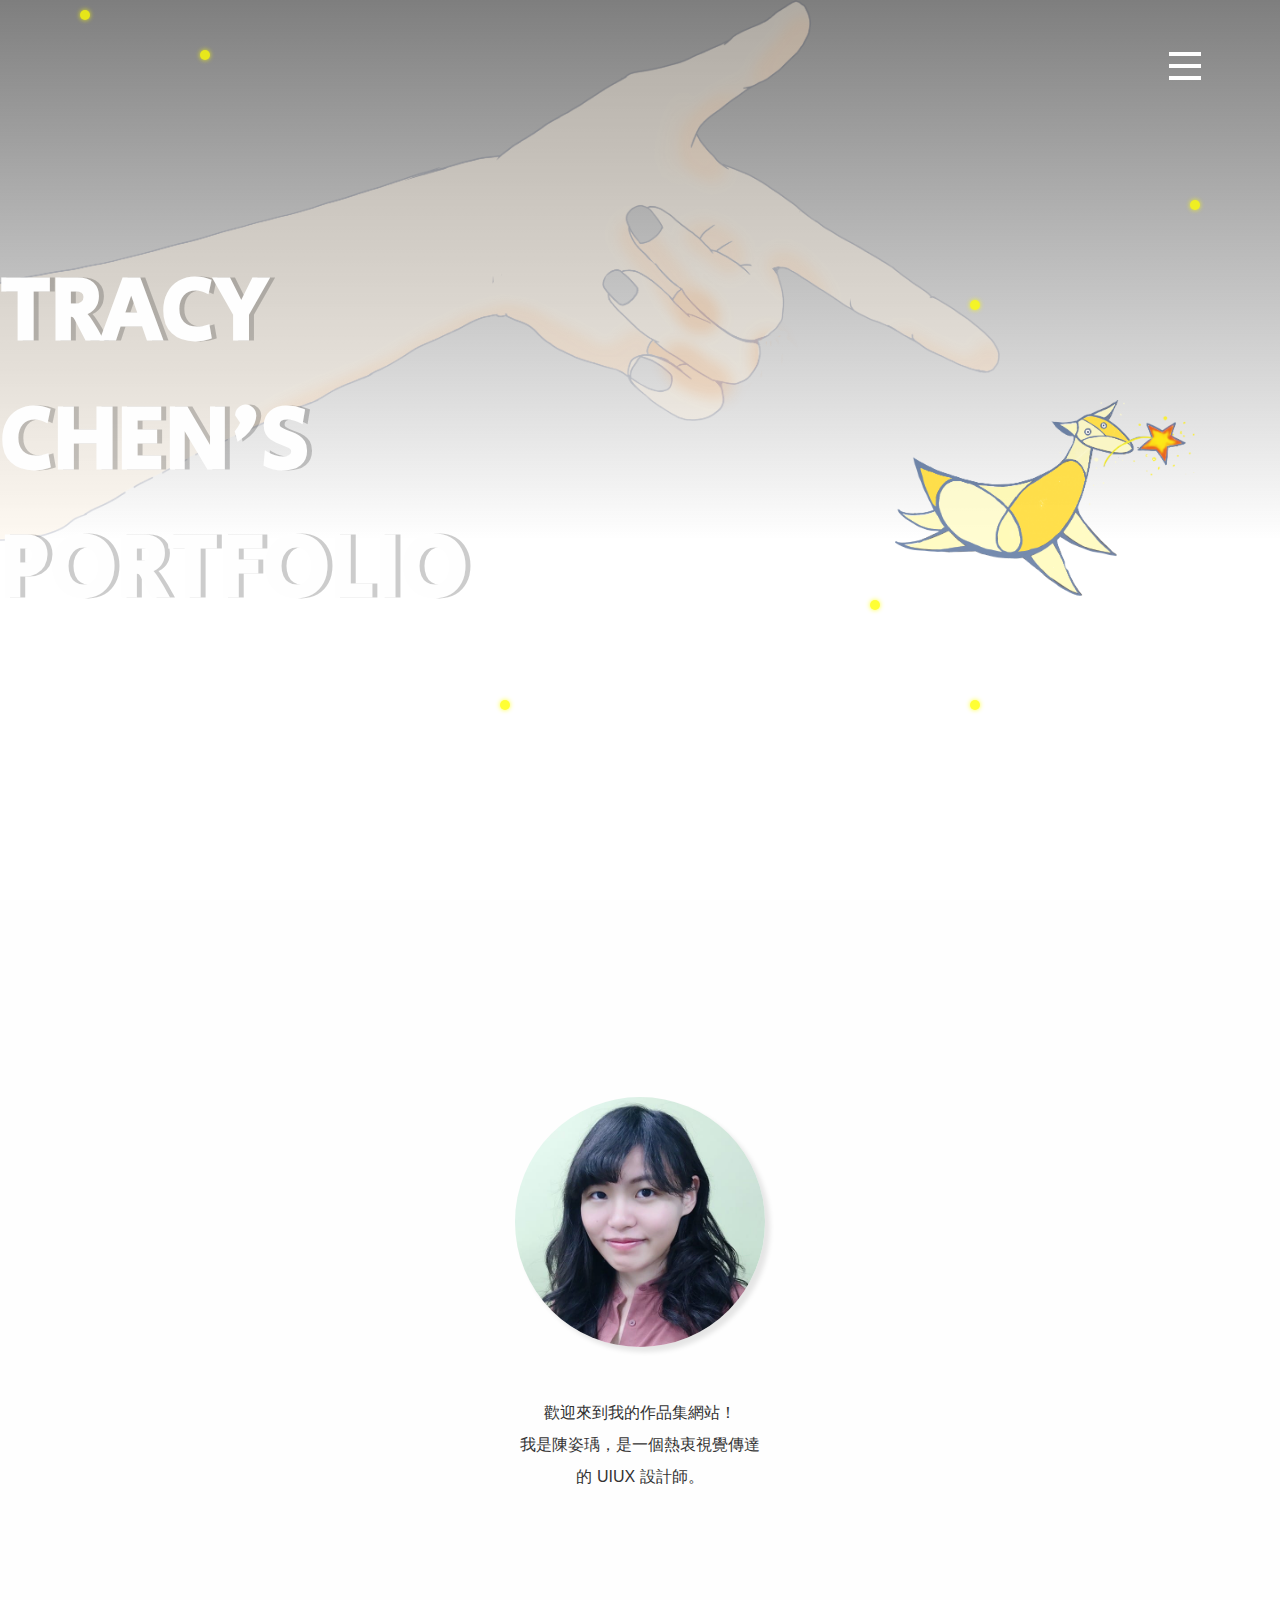
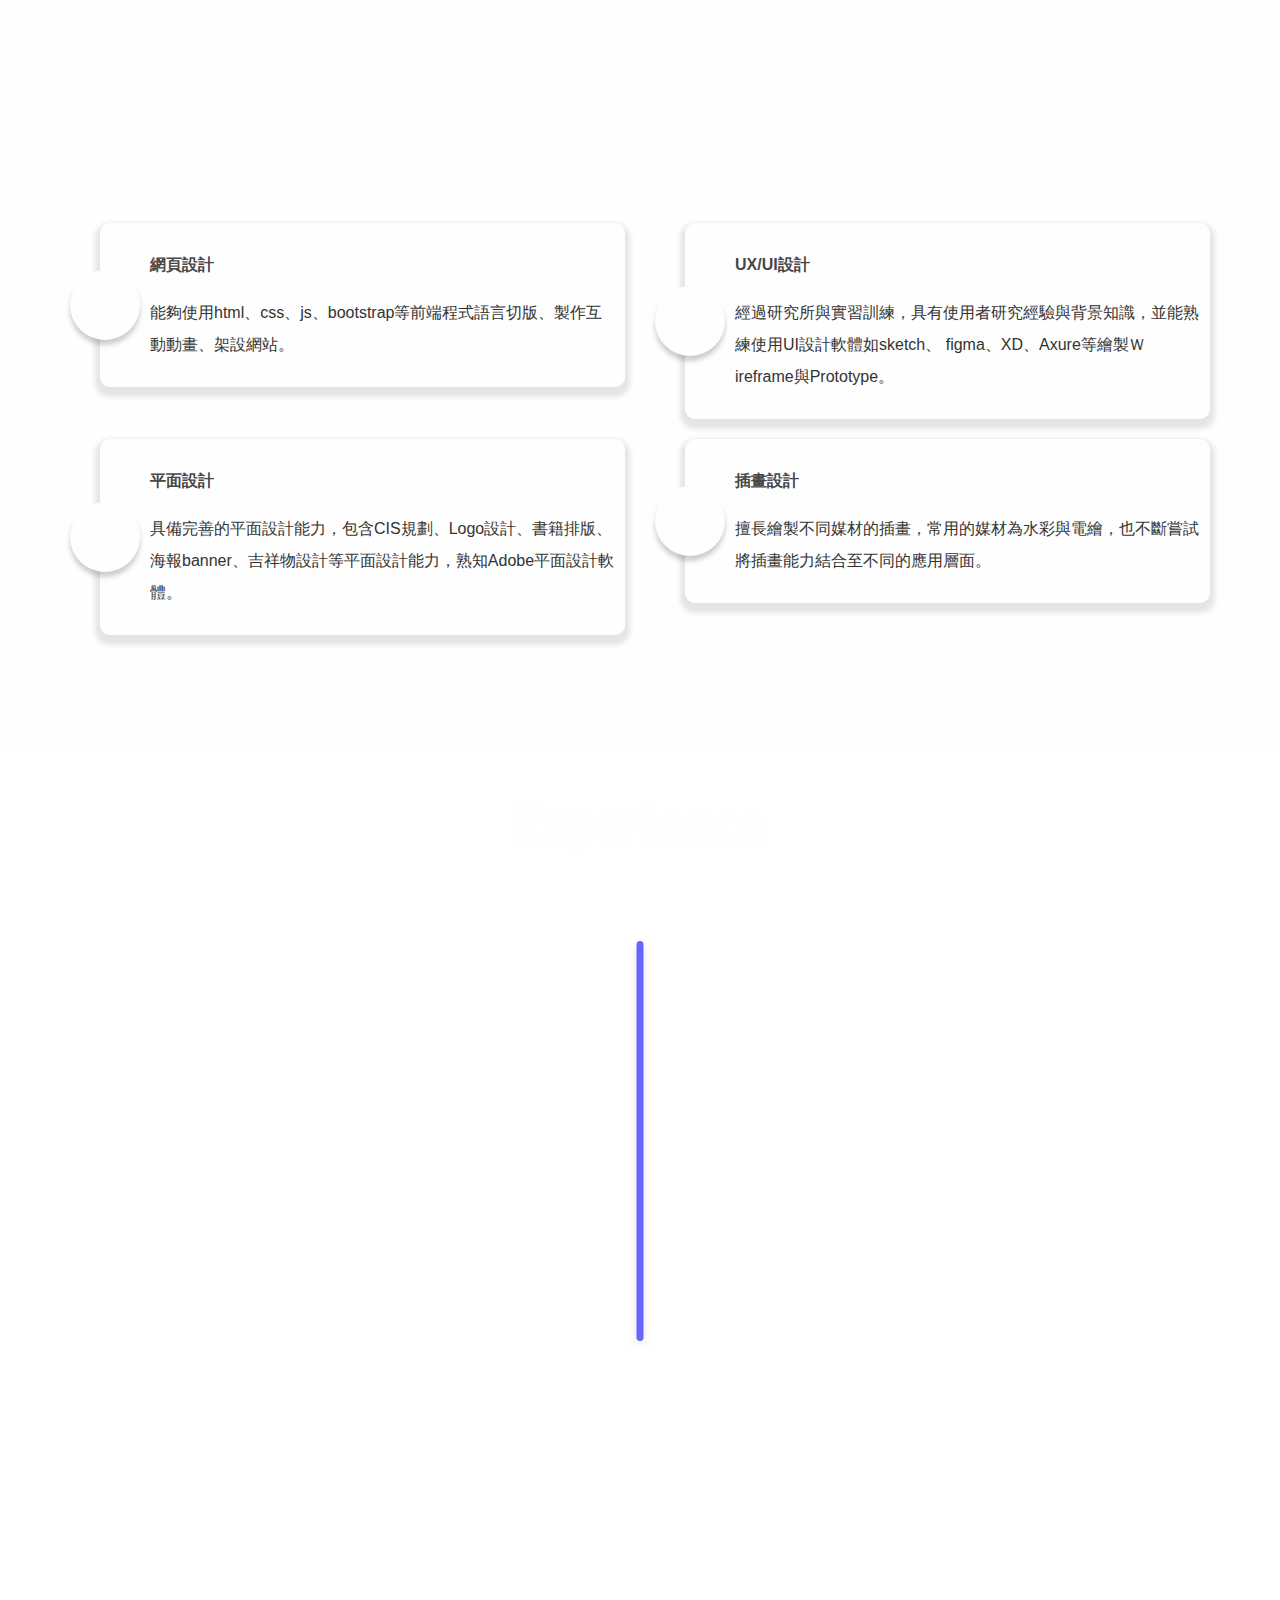
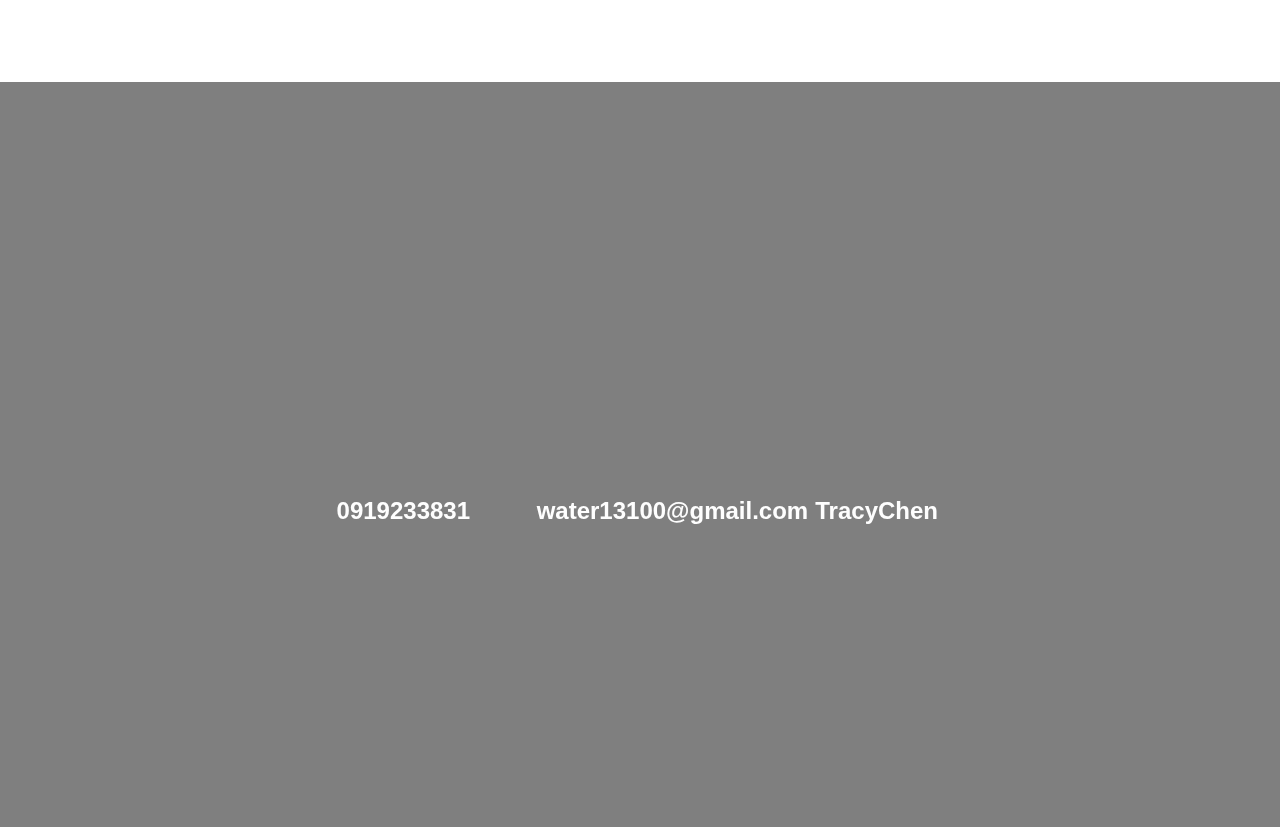
<file: index.html>
<!DOCTYPE html>
	<html lang="en">
	<head>
		<meta charset="UTF-8">
		<title>Tracy Chen's Portfolio</title>
		<meta name="viewport" content="width=device-width,initial-scale=1.0">
		<link rel="stylesheet"  href="css/reset.css">
		<link rel="stylesheet"  href="style.css">
		<link rel="stylesheet"  href="css/bootstrap.css">
		<link rel="stylesheet" href="css/animate.css">
		<link rel="stylesheet" href="css/base.css">
	<link rel="stylesheet" href="css/jquery.fancybox.css">
		<link rel="shortcut icon" type="image/x-icon" href="images/lamb.png">
		<link rel="stylesheet" href="https://use.fontawesome.com/releases/v5.8.1/css/all.css" integrity="sha384-50oBUHEmvpQ+1lW4y57PTFmhCaXp0ML5d60M1M7uH2+nqUivzIebhndOJK28anvf" crossorigin="anonymous">
		<script src="js/jquery-2.0.2.min.js"></script>
	<script src="js/wow.min.js"></script>
	<script src="js/jquery.fancybox.min.js"></script>
	<script src="js/jquery.stellar.min.js"></script>
	<script src="js/custom.js"></script>
	</head>
	<body>
		<header >
		<div class="container">
			<div class="bg">
			</div>
			<a class="nav" href="#popup-overlay">
				<span></span>
				<span></span>
				<span></span>
			</a>
			<img data-stellar-background-ratio="1.5" class="lamb" src="images/lamb.png">	
		</div>
		<div id="popup-overlay" class="popup-menu">
			<div class="container">
				<div class="u-clear">
					<a class="del-btn" href="#">
					<span></span>
					<span></span>
					</a>
				</div>
				<ul class="margin" >
					<li><a class="popup-menu_item" href="#about">About</a></li>
					<li><a class="popup-menu_item" href="#skill">Skill</a></li>
					<li><a class="popup-menu_item" href="#work">Work</a></li>
					<li><a class="popup-menu_item" href="#contact">Contact</a></li>
				</ul>
			</div>
		</div>
		<div>

		</div>
		<img  class="hand" src="images/hand.png">

		<h1 class="tracy_1 wow bounceInLeft">TRACY <br>
				CHEN'S <br>
				PORTFOLIO</h1>
		<h1 class="tracy_2 wow bounceInLeft">TRACY <br>
				CHEN'S <br>
				PORTFOLIO</h1>
					
<div data-stellar-ratio="1.5" class="circle_1"></div>
			<div data-stellar-ratio="1" class="circle_2"></div>
			<div data-stellar-ratio="1.5" class="circle_3"></div>
			<div data-stellar-ratio="2" class="circle_4"></div>
			<div data-stellar-ratio="1.5" class="circle_5"></div>
			<div data-stellar-ratio="3" class="circle_6"></div>
			<div data-stellar-ratio="1.5" class="circle_7"></div>
			<div data-stellar-ratio="0.5" class="circle_8"></div>
			<div data-stellar-ratio="1.5" class="circle_9"></div>
			<div data-stellar-ratio="2.5" class="circle_10"></div>
		</header>
<!-- ************ Nav *************  -->
<!-- ************ About *************  -->
<article>
		<div class="about" id="about">
			<div data-stellar-ratio="1.5" class="circle_1"></div>
			<div data-stellar-ratio="1" class="circle_2"></div>
			<div data-stellar-ratio="1.5" class="circle_3"></div>
			<div data-stellar-ratio="2" class="circle_4"></div>
			<div data-stellar-ratio="1.5" class="circle_5"></div>
			<div data-stellar-ratio="3" class="circle_6"></div>
			<div data-stellar-ratio="1.5" class="circle_7"></div>
			<div data-stellar-ratio="0.5" class="circle_8"></div>
			<div data-stellar-ratio="1.5" class="circle_9"></div>
			<div data-stellar-ratio="2.5" class="circle_10"></div>
				<div class="container">
					<div class="row">
						<div class="col-sm-6 col-sm-push-3">
							<h1 class="wow fadeInUp">About</h1>
							<div class="my_pic">
								<img src="images/myphoto.jpg">							
								<p>歡迎來到我的作品集網站！<br>
									我是陳姿瑀，是一個熱衷視覺傳達的 UIUX 設計師。
								</p>
							</div>							
						</div>
					</div>
				</div>
			</div>
<!-- ************ skill *************  -->
		<div class="skill" id="skill">
			<div data-stellar-ratio="1.5" class="circle_1"></div>
			<div data-stellar-ratio="1" class="circle_2"></div>
			<div data-stellar-ratio="1.5" class="circle_3"></div>
			<div data-stellar-ratio="2" class="circle_4"></div>
			<div data-stellar-ratio="1.5" class="circle_5"></div>
			<div data-stellar-ratio="3" class="circle_6"></div>
			<div data-stellar-ratio="1.5" class="circle_7"></div>
			<div data-stellar-ratio="0.5" class="circle_8"></div>
			<div data-stellar-ratio="1.5" class="circle_9"></div>
			<div data-stellar-ratio="2.5" class="circle_10"></div>
			<div class="container">
				<div class="row">
					<h1 class="wow fadeInUp">Skill</h1>	
				</div>
				<div class="row">
					<div class="col-sm-6">

						<div class="skill_box">
							<div class="skill_icon">
								<div class="icon_img"><i class="fas fa-code fa-3x"></i>
								</div>
							</div>
							
							<div class="skill_shadow">
								<h4>網頁設計</h4>
								<p>能夠使用html、css、js、bootstrap等前端程式語言切版、製作互動動畫、架設網站。</p>
							</div>
						</div>
					</div>
					<div class="col-sm-6">
						<div class="skill_box">
							<div class="skill_icon">
								<div class="icon_img"><i class="fab fa-sketch fa-3x"></i>
								</div>
							</div>
							<div class="skill_shadow">
								<h4>UX/UI設計</h4>
								<p>經過研究所與實習訓練，具有使用者研究經驗與背景知識，並能熟練使用UI設計軟體如sketch、 figma、XD、Axure等繪製Ｗireframe與Prototype。</p>
							</div>
						</div>
					</div>
					<div class="col-sm-6">

						<div class="skill_box">
							<div class="skill_icon">
								<div class="icon_img"><i class="fas fa-pen-nib fa-3x"></i>
								</div>
							</div>
							
							<div class="skill_shadow">
								<h4>平面設計</h4>
								<p>具備完善的平面設計能力，包含CIS規劃、Logo設計、書籍排版、海報banner、吉祥物設計等平面設計能力，熟知Adobe平面設計軟體。</p>
							</div>
						</div>
					</div>
					<div class="col-sm-6">
						<div class="skill_box">
							<div class="skill_icon">
								<div class="icon_img"><i class="fas fa-palette fa-3x"></i>
								</div>
							</div>
							
							<div class="skill_shadow">
								<h4>插畫設計</h4>
								<p>擅長繪製不同媒材的插畫，常用的媒材為水彩與電繪，也不斷嘗試將插畫能力結合至不同的應用層面。 </p>
							</div>
						</div>
					</div>
				</div>
			</div>
		</div>
<!-- ************ work_timeline *************  -->		

		<div class="work_timeline">
			<div data-stellar-ratio="1.5" class="circle_1"></div>
			<div data-stellar-ratio="1" class="circle_2"></div>
			<div data-stellar-ratio="1.5" class="circle_3"></div>
			<div data-stellar-ratio="2" class="circle_4"></div>
			<div data-stellar-ratio="1.5" class="circle_5"></div>
			<div data-stellar-ratio="2" class="circle_6"></div>
			<div data-stellar-ratio="1.5" class="circle_7"></div>
			<div data-stellar-ratio="1.5" class="circle_8"></div>
			<div data-stellar-ratio="1.5" class="circle_9"></div>
			<div data-stellar-ratio="2.5" class="circle_10"></div>
			<div class="container">
					<div class="row">
						<h2 class="u-text-center">Experience</h2>
						<div class="timeline-group">
							<div class="timeline"></div>
							<div class="timeline-row">
								<div class="timeline-card wow bounceInUp">
									<p>
										<h3 class="wow fadeInUp">新竹女中美術班</h3>
										扎實的繪畫及美感基礎訓練。
									</p>
							</div>	
						</div>
						<div class="timeline-row">
								<div class="timeline-card wow bounceInUp">
									<p>
										<h3>東海大學美術系</h3>
										繪畫及美感能力更上層樓，學習多項創作媒材，策展、佈展之經驗。
									</p>
							</div>	
						</div>
						<div class="timeline-row">
								<div class="timeline-card wow bounceInUp">
									<p>
										<h3>雲科大視覺傳達設計</h3>
										 學習使用者經驗研究與理論，期間參與行政院唐鳳政委辦公室實習計畫，以及跨界超越競賽淬煉設計能力。
									</p>
							</div>	
						</div>
				
				</div>
			</div>					
	</div>	
	</div>	
	</div>
	

<!-- ************ work *************  -->
	<div id="work" class="worklist">
		<div class="container">
			<div data-stellar-ratio="1.5" class="circle_1"></div>
			<div data-stellar-ratio="1" class="circle_2"></div>
			<div data-stellar-ratio="1.5" class="circle_3"></div>
			<div data-stellar-ratio="2" class="circle_4"></div>
			<div data-stellar-ratio="1.5" class="circle_5"></div>
			<div data-stellar-ratio="3" class="circle_6"></div>
			<div data-stellar-ratio="1.5" class="circle_7"></div>
			<div data-stellar-ratio="0.5" class="circle_8"></div>
			<div data-stellar-ratio="1.5" class="circle_9"></div>
			<div data-stellar-ratio="2.5" class="circle_10"></div>
			<div class="row">
				
				<h1 class="wow fadeInUp">Work</h1>
				<div class="workitem wow fadeInUp">
					<div class="row">
					<div class="col-sm-6 col-sm-push-1">
							<div class="imgbox">
								<a href="https://water13100.github.io/MoodJourney/">
									<img src="images/work_05.png">
								</a>
							</div>	
					</div>
						<div class="col-sm-4 col-sm-push-1">
							<h3 class="worklist_title title-left">MoodJourney </br> 碩士論文研究主題</h3>
							<hr class="work_hr button-left">
							<p class="worklist_word title-left">
								研究顯示大學生憂鬱情緒嚴重、需專業協助的大學生比例達25.7%，因此碩士論文以「輔助大學生管理心理健康」為研究動機，以協助諮商輔導中心師生為目標，開發用於大學諮商輔導中心的APP介面，幫助學生更順暢的預約、紀錄、與諮商老師溝通。
							</p>
						</div>
					</div>
				</div>
				<div class="workitem wow fadeInUp">
					<div class="row">
						<div class="col-sm-6 col-sm-push-5">
							<div class="imgbox">
								<a href="https://water13100.github.io/nunotes/">
									<img src="images/work_04.png">
								</a>
							</div>
						</div>	
						<div class="col-sm-4 col-sm-pull-5">
							<h3 class="worklist_title title-left">NUNOTES </br>  跨界超越競賽入圍前十名</h3>
							<hr class="work_hr button-left">
							<p class="worklist_word title-left">
								參與跨界超越競賽，以解決「 內科一般病房新手護理師筆記品質參差不齊 」為設計目標，
								過去內科一般病房護理師交班內容不一致性達43%，其中筆記扮演關鍵輔助腳色。本研究擬以使用者研究設計NuNotes一筆記輔助APP，將常用照護資訊模組化，並印成紙本便於工作中攜帶，協助護理師有效筆記、平順交班。
							</p>
						</div>
						
					
					</div>
				</div>
				<div class="workitem wow fadeInUp">
					<div class="row">
					<div class="col-sm-6 col-sm-push-1">
							<div class="imgbox">
								<a href="https://water13100.github.io/pdis/">
									<img src="images/work_06.png">
								</a>
							</div>	
					</div>
						<div class="col-sm-4 col-sm-push-1">
							<h3 class="worklist_title title-left">線上商標專利申請系統 </br> 公共數位創新空間小組PDIS實習</h3>
							<hr class="work_hr button-left">
							<p class="worklist_word title-left">
								參與行政院唐鳳政委辦公室的PDIS實習計畫，協助優化政府網站數位服務。小組以「線上商標專利申請系統」為題目，測試與優化舊有網站，最後製作Prototype提供給公部門參考。
							</p>
						</div>
					</div>
				</div>
			</div>		
			<div class="workitem wow fadeInUp">
				<div class="row">
					<div class="col-sm-6 col-sm-push-5">
						<div class="imgbox">
							<a href="https://water13100.github.io/design2/">
								<img src="images/work_02.jpg">
							</a>
						</div>	
				</div>
					<div class="col-sm-4 col-sm-pull-5">
						<div class="work-item">
						<h3 class="worklist_title title-left">設計作品集</h3>
						<hr class="work_hr button-left">
						<p class="worklist_word title-left">
						設計作品包含CIS形象設計、包裝設計、吉祥物設計等視覺作品。	
			
						</p>
						<!-- <button class="button-left"><a class="work_btn" href="https://water13100.github.io/design2/">設計作品集</a></button> -->

					</div>
				</div>
					
					
						
					</div>
				</div>
				
				<div class="workitem wow fadeInUp">
					<div class="row">
						
					<div class="col-sm-6 col-sm-push-1">
							<div class="imgbox">
								<a href="https://water13100.github.io/illustration/">
									<img src="images/work_01.jpg">
								</a>
							</div>	
					</div>
					<div class="col-sm-4 col-sm-push-1">
						<h3 class="worklist_title title-left">插畫作品集</h3>
						<hr class="work_hr button-right">
						<p class="worklist_word">
					熱愛繪畫的我，以水彩為主要媒材，繪製風格浪漫、清新的插畫和繪本。
					繪本作品有「請開窗，你的禮物已經到了」及「今晚星星要出嫁」兩本創作，
					兩本皆以溫馨浪漫的故事，繪製出幻想世界的小天地。

						</p>
						
					</div>
					</div>
				</div>
				
		</div>
	</div>	
	
</div>
</div>
</article>	
<footer>
	<div class="contanier">
		<div class="row">
		<h1 color="#fff" id="contact" class="wow fadeInUp">Contact</h1>
		<div class="col-sm-4">
		<i class="fas fa-phone fa-3x"></i><h4>0919233831</h4></div>
		<div class="col-sm-4">
			<i class="fas fa-envelope-square fa-3x"></i><h4>water13100@gmail.com</h4>
			</div>
		<div class="col-sm-4"><a href="https://www.facebook.com/tracy.chen.311"><i class="fab fa-facebook-square fa-3x"></i></a><h4>TracyChen</h4></div>		
	</div>
</div>
</footer>
	
	
<!-- <div data-stellar-ratio="1.5" class="circle_1"></div>
			<div data-stellar-ratio="1" class="circle_2"></div>
			<div data-stellar-ratio="1.5" class="circle_3"></div>
			<div data-stellar-ratio="2" class="circle_4"></div>
			<div data-stellar-ratio="1.5" class="circle_5"></div>
			<div data-stellar-ratio="2" class="circle_6"></div>
			<div data-stellar-ratio="1.5" class="circle_7"></div>
			<div data-stellar-ratio="1.5" class="circle_8"></div>
			<div data-stellar-ratio="1.5" class="circle_9"></div>
			<div data-stellar-ratio="2.5" class="circle_10"></div> -->
		</body>
</html>
</file>
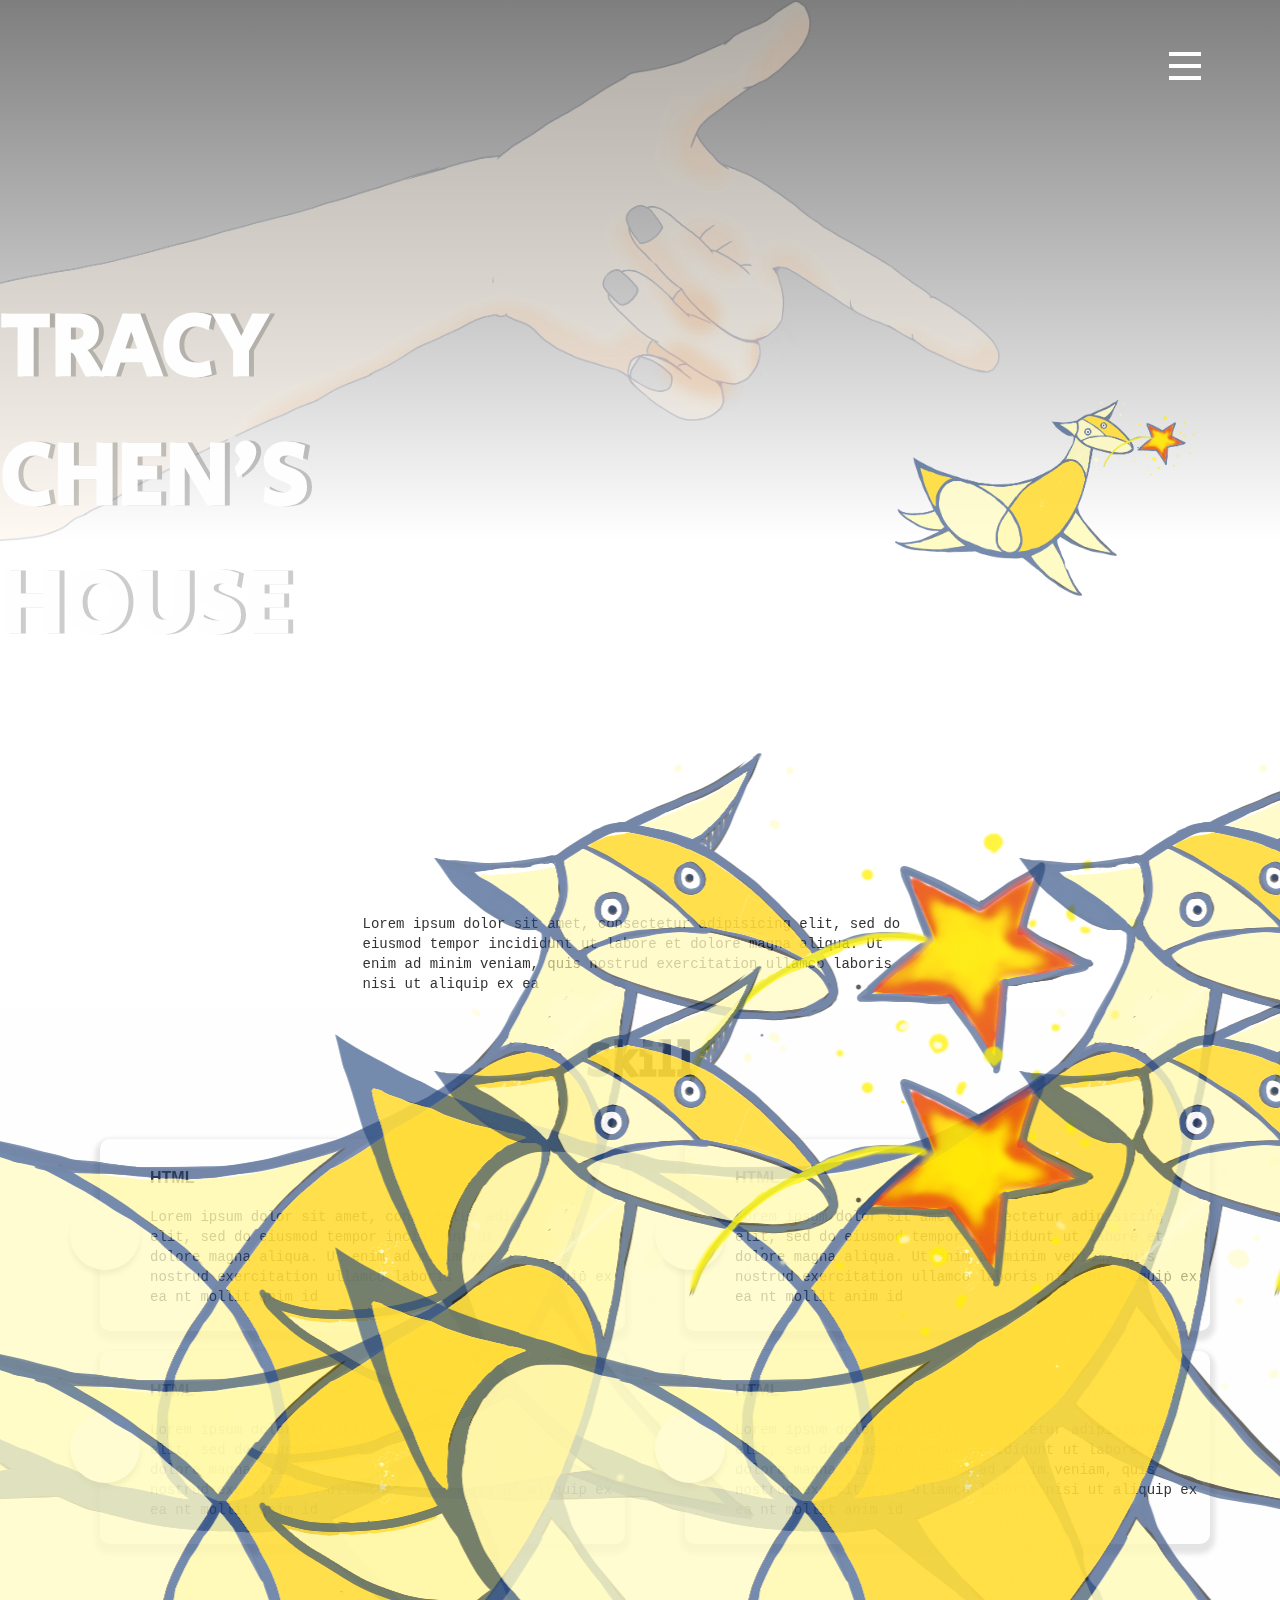
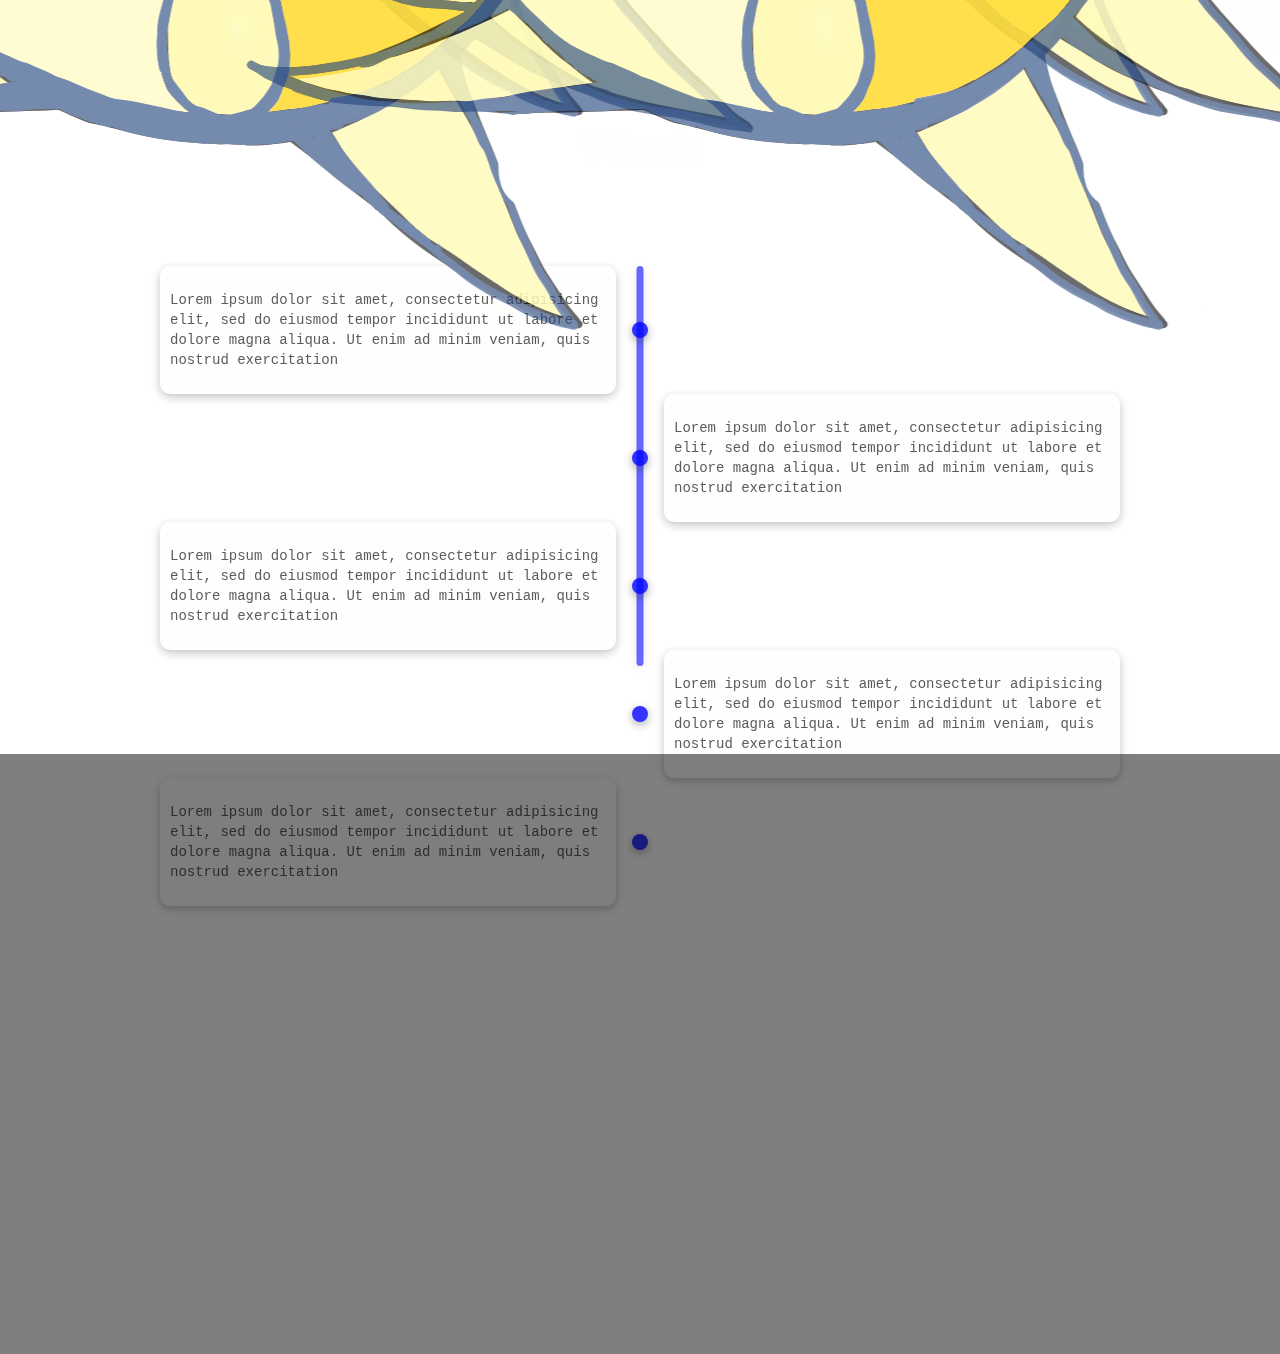
<file: cv.html>
<!DOCTYPE html>
	<html lang="en">
	<head>
		<meta charset="UTF-8">
		<title>Document</title>
		<meta name="viewport" content="width=device-width,initial-scale=1.0,">
		<link rel="stylesheet" type="text/css" href="reset.css">
		<link rel="stylesheet" type="text/css" href="style.css">
		<link rel="stylesheet" type="text/css" href="bootstrap.css">
	</head>
	<body>
		
		<header >
		<div class="container">
				
			<div class="bg">
			</div>

			<a class="nav" href="#popup-overlay">
				<span></span>
				<span></span>
				<span></span>
			</a>
			<img class="lamb" src="images/lamb.png">
			
		</div>
		<div id="popup-overlay" class="popup-menu">
			<div class="container">
				<div class="u-clear">
					<a class="del-btn" href="#">
					<span></span>
					<span></span>
					</a>
				</div>
				<ul class="margin" >
					<li><a class="popup-menu_item" href="#">About</a></li>
					<li><a class="popup-menu_item" href="#">Skill</a></li>
					<li><a class="popup-menu_item" href="#">Work</a></li>
					<li><a class="popup-menu_item" href="#">Content</a></li>
				</ul>
			</div>
		</div>
		<div>
			

		</div>
		<img class="hand" src="images/hand.png">
		<h1 class="tracy_1">TRACY <br>
				CHEN'S <br>
				HOUSE</h1>
		<h1 class="tracy_2">TRACY <br>
				CHEN'S <br>
				HOUSE</h1>	

		</header>
		<article>

			<div class="qusition">
				<div class="container">
					<div class="row">
						<div class="col-sm-6 col-sm-push-3">
							<p>
								Lorem ipsum dolor sit amet, consectetur adipisicing elit, sed do eiusmod
								tempor incididunt ut labore et dolore magna aliqua. Ut enim ad minim veniam,
								quis nostrud exercitation ullamco laboris nisi ut aliquip ex ea 
							</p>
						</div>
					</div>
				</div>
			</div>
			
		<div class="skill">
			<div class="container">
				<div class="row">
					<h1>Skill</h1>
					<div class="col-sm-6">

						<div class="skill_box">
							<div class="skill_icon">
								<img class="icon_img" src="images/lamb.png">
							</div>
							
							<div class="skill_shadow">
								<h4>HTML</h4>
								<p>Lorem ipsum dolor sit amet, consectetur adipisicing elit, sed do eiusmod
								tempor incididunt ut labore et dolore magna aliqua. Ut enim ad minim veniam,
								quis nostrud exercitation ullamco laboris nisi ut aliquip ex ea nt mollit anim id</p>
							</div>
						</div>
					</div>
					<div class="col-sm-6">
						<div class="skill_box">
							<div class="skill_icon">
								<img class="icon_img" src="images/lamb.png">
							</div>
							
							<div class="skill_shadow">
								<h4>HTML</h4>
								<p>Lorem ipsum dolor sit amet, consectetur adipisicing elit, sed do eiusmod
								tempor incididunt ut labore et dolore magna aliqua. Ut enim ad minim veniam,
								quis nostrud exercitation ullamco laboris nisi ut aliquip ex ea nt mollit anim id</p>
							</div>
						</div>
					</div>
				</div>
				<div class="row">
					<div class="col-sm-6">

						<div class="skill_box">
							<div class="skill_icon">
								<img class="icon_img" src="images/lamb.png">
							</div>
							
							<div class="skill_shadow">
								<h4>HTML</h4>
								<p>Lorem ipsum dolor sit amet, consectetur adipisicing elit, sed do eiusmod
								tempor incididunt ut labore et dolore magna aliqua. Ut enim ad minim veniam,
								quis nostrud exercitation ullamco laboris nisi ut aliquip ex ea nt mollit anim id</p>
							</div>
						</div>
					</div>
					<div class="col-sm-6">
						<div class="skill_box">
							<div class="skill_icon">
								<img class="icon_img" src="images/lamb.png">
							</div>
							
							<div class="skill_shadow">
								<h4>HTML</h4>
								<p>Lorem ipsum dolor sit amet, consectetur adipisicing elit, sed do eiusmod
								tempor incididunt ut labore et dolore magna aliqua. Ut enim ad minim veniam,
								quis nostrud exercitation ullamco laboris nisi ut aliquip ex ea nt mollit anim id</p>
							</div>
						</div>
					</div>
				</div>
			</div>
		</div>
		

		<div class="work_timeline">
			<div class="container">
					<div class="row">
						<h2 class="u-text-center">Work</h2>
						<div class="timeline-group">
							<div class="timeline"></div>
							<div class="timeline-row">
								<div class="timeline-card">
									<p>
										Lorem ipsum dolor sit amet, consectetur adipisicing elit, sed do eiusmod
										tempor incididunt ut labore et dolore magna aliqua. Ut enim ad minim veniam,
										quis nostrud exercitation 
									</p>
							</div>	
						</div>
						<div class="timeline-row">
								<div class="timeline-card">
									<p>
										Lorem ipsum dolor sit amet, consectetur adipisicing elit, sed do eiusmod
										tempor incididunt ut labore et dolore magna aliqua. Ut enim ad minim veniam,
										quis nostrud exercitation 
									</p>
							</div>	
						</div>
						<div class="timeline-row">
								<div class="timeline-card">
									<p>
										Lorem ipsum dolor sit amet, consectetur adipisicing elit, sed do eiusmod
										tempor incididunt ut labore et dolore magna aliqua. Ut enim ad minim veniam,
										quis nostrud exercitation 
									</p>
							</div>	
						</div>
							<div class="timeline-row">
								<div class="timeline-card">
									<p>
										Lorem ipsum dolor sit amet, consectetur adipisicing elit, sed do eiusmod
										tempor incididunt ut labore et dolore magna aliqua. Ut enim ad minim veniam,
										quis nostrud exercitation 
									</p>
								</div>	
							</div>
							<div class="timeline-row">
								<div class="timeline-card">
									<p>
										Lorem ipsum dolor sit amet, consectetur adipisicing elit, sed do eiusmod
										tempor incididunt ut labore et dolore magna aliqua. Ut enim ad minim veniam,
										quis nostrud exercitation 
									</p>
								</div>	
							</div>
					</div>
				</div>
			</div>
		</div>
						</div>
						
						
						
					</div>	
			</div>	
		</div>
		</article>
		

		<footer>
			
		</footer>


	</body>
	</html>
</file>
<file: style.css>
@import url('https://fonts.googleapis.com/css?family=Roboto+Condensed:300,300i,400,400i,700,700i&subset=cyrillic,cyrillic-ext,greek,greek-ext,latin-ext,vietnamese');
@import url('https://fonts.googleapis.com/css?family=Jua&subset=korean');

@import url('https://fonts.googleapis.com/css?family=Secular+One');
/* /----------* header *------------/  */

*{
	/* border: solid 1px; */
	position: relative;	
}

html,body{
	width: 100%;
	height: 100%;
	margin: 0;
	/* background-color: #333; */
}
p{
	font-family: 'Courier New', Courier, monospace;
}
h2,h1{
	font-family: 'Jua', sans-serif;
	margin-bottom: 50px;
}
header{
	height: 100vh;
	width: 100%;
}

header .bg{
	position: fixed;
	top: 0;
	left: 0;
	height: 100%;
	width: 100%;
	background-image: url("https://i.imgur.com/AYFnlee.jpg");
	background-size: cover;	
}
.bg:after{
	content: "";
	position: absolute;
	top: 0px;
	left: 0px;
	width: 100%;
	height: 100%;
	background: linear-gradient(180deg,#333333a1 0%, rgba(255, 255, 255, 0)60%);
 }
.tracy_2{
	position: absolute;
	font-size: 90px;
	top: 25%;
	font-family: 'Secular One', sans-serif;


	color: #fefefe;
	

	

}
.tracy_1{
	position: absolute;
	font-size: 90px;
	top: 25%;
	padding-left: 5px;
	color:rgba(0, 0, 0, 0.4);
	font-family: 'Secular One', sans-serif;



	
	opacity: 0.5;
}

@media(max-width: 768px){	
	.lamb{
		padding-top: 120px;
	}
	.hand{
		padding-top: 80px;
		padding-right: 300px;
	}
	.hand img{
	width: 30%;
	height: 30%;

	}
	.tracy_1{
		font-size: 70px;
	}
	.tracy_2{
		font-size: 70px;
	}

}
@media(max-width: 480px){
	
	.lamb{
	transform: translateY(-350px) scale(0.5);
		
	}
	.hand{
		
		padding-top: 300px;
		transform: translateX(-300px);
	}
	.hand img{
	width: 30%;
	height: 30%;
	}
	.tracy_1{
		font-size: 60px;
	}
	.tracy_2{
		font-size: 60px;
	}
}
header a.nav{
	display: block;
	position: absolute;
	right: 0;
	top: 20px;
	padding: 24px;
	padding-left: 9px;
	z-index: 1;
}

header a.nav span{	
	display: block;
	width: 32px;
	border: solid 2px #fefefe;
	transition: 0.5s;
}
header a.nav span:nth-child(1){
	margin-top: 8px;
}
header a.nav span:nth-child(2){
	margin-top: 8px;
}
header a.nav span:nth-child(3){
	margin-top: 8px;
	
}
.nav:hover span:nth-child(1){
	transform: translateX(20px);
}

.nav:hover span:nth-child(3){
	transform: translateX(-20px);
}
#popup-overlay{
	position: fixed;
	top: 0;
	left: 0;
	width: 100%;
	height: 100%;
	background-color: #fefefe;
	opacity: 0;
	visibility: hidden;
	transition: 0.3s;
	z-index: 1;
}

#popup-overlay:target{
	opacity: 1;
	visibility: visible;
	z-index: 1;
}

.del-btn{
	cursor: pointer;
	display: block;
	width: 50px;
	height: 50px;
	padding-left: 5px;
	float: right;
	margin-top: 30px;
	
}
.del-btn span{

	position: absolute;
	display: block;
	width: 32px;
	height: 2px;
	top: 50%;
	transform: translateY(-50%);
	transition: 0.5s;
	background-color: #333;

}
.del-btn span:nth-child(1){
	transform: translateY(-50%) rotate(45deg);
}
.del-btn span:nth-child(2){
		transform: translateY(-50%) rotate(-45deg);
}
.del-btn:hover{
	animation: rotate 1s;
}
@keyframes rotate{
	0%{
		transform: rotate(0deg);
	}
	100%{
		transform: rotate(180deg);
	}
}
.margin{
	display: block;
	margin-top: 120px;
}

.popup-menu_item{
	display: block;
	font-family: 'Secular One', sans-serif;
	
	/* font-family: 'Jua', sans-serif; */
	font-size: 50px;
	text-align: center;
}
.lamb{
	width: 300px;
	position: absolute;
	right: 30px;
	top: 400px;
}
.lamb img{
	width: 100%;
	height: 100%;
}
.hand{
	position: fixed;
	left: 0px;
	width: 1000px;
	opacity: 0.5;
}

.hand img{
	width: 100%;
	height: 100%;

}
/* /----------* header *------------/  */
/* /----------* article *------------/  */
/* /----------* about *------------/  */
.about{
	height: 800px;
	width: 100%;
	padding: 80px 0px;
	background-color: #fefefe;
	text-align: center;
}
.about h1{
	color: #333;
	text-align: center;
	font-size: 48px;
	font-weight: 800;

}
.my_pic{
	height: 250px;
	width: 250px;
	border-radius: 50%;
	box-shadow: 5px 5px 5px rgba(0, 0, 0, 0.1);
	margin-bottom: 40px;
	margin: auto;
	
}
.my_pic img{
	width: 100%;
	height: 100%;
	border-radius: 50%;	
}
.about p{
	margin-top: 50px;
}
[class^="circle_"]{
	position: absolute;
	border-radius: 50%;
	box-shadow: 0px 0px 5px yellow;
	width: 10px;
	height: 10px;
	background-color: yellow;
	opacity: 0.8;

}
.circle_1{
	left: 80px;
	top: 10px;
}
.circle_2{
	left: 200px;
	top: 50px;
}
.circle_3{
	left: 300px;
	top: -100px;
}
.circle_4{
	left: 500px;
	top: 700px;
}

.circle_5{
	right: 80px;
	top: 200px;
}
.circle_6{
	right: 200px;
	top: -300px;
}
.circle_7{
	right: 300px;
	top: 300px;
}
.circle_8{
	right: 400px;
	top: 600px;
}
.circle_9{
	right: 500px;
	top: 1000px;
}
.circle_10{
	right: 300px;
	top: 700px;
}
/* /----------* skill *------------/  */

.skill{
	background-color: #fefefe;
	padding-bottom: 100px;
}
.skill h1{
	margin-top: 20px;
	color: #333;
	text-align: center;
	font-size: 48px;
	font-weight: 800;
	font-family: 'Secular One', sans-serif;

}
.skill_box{
	padding-left: 30px;
	margin:10px 0;
}
.skill_shadow{
	
	padding: 10px 10px 10px 50px;
	box-shadow: 0px 5px 5px 5px rgba(0, 0, 0, 0.1);
	border-radius: 10px;
	color: #333;
	}		
.skill_shadow h4{
	line-height: 16px;
	font-size: 16px;
}	
.skill_icon{
	box-shadow: 0px 5px 5px rgba(0, 0, 0, 0.2);
	border-radius: 50%;
	background-color: #fefefe;
	position: absolute;
	left: 0px;
	top: 50%;
	transform:translateY(-50%);
	width: 70px;	
	height: 70px;
	z-index: 1;
}
.icon_img {
	top: 50%;
	left: 50%;
	transform:translateX(-30%) translateY(-50%);
	
	z-index: 1;
}
	

	


@media(max-width:768px){
	.skill_icon{
		left: 50%;
		top: 0;
	transform:translateY(-50%) translateX(-50%);
	}
	.skill_box{
		margin-bottom: 40px;
		padding-left: 0px;
		text-align: center;

	}
	.skill_box h4{
		padding-top: 12px;
		text-align: center;
	}
	.skill_shadow{
		padding: 20px;
	}
	.icon_img {
		top: 50%;
		left: 50%;
		transform:translateX(-50%) translateY(-50%);
		
		z-index: 1;
	}
}
/* /----------* work *------------/  */

.work_timeline{
	height: 700px;
	padding: 24px 0px;
}
.work_timeline h2{
	color: #fefefe;
	text-align: center;
	font-size: 48px;
	font-weight: 800;
	font-family: 'Secular One', sans-serif;

}
.timeline-group{
	width: 960px;
	height: 600px;
	margin-left: auto;
	margin-right: auto;
	margin-top: 80px;
}
.timeline{
	box-shadow: 0px 3px 10px rgba(0, 0, 0, 0.2);
	border-radius: 10px;
	width: 7px;
	height: 400px;
	background-color: blue;
	position: absolute;
	left: 50%;
	transform:translateX(-50%);
	opacity: 0.6;
}
.timeline-card{
	box-shadow: 0px 3px 10px rgba(0, 0, 0, 0.3);
	border-radius: 10px;
	background-color: #fefefe;
	opacity: 0.8;
	width: calc(50% - 24px);
	padding: 10px;
}
.timeline-card p{
	opacity: 1;
}
.timeline-card  h3{
	font-size: 20px;
	margin: 0;
}
.timeline-row:nth-child(odd){
	display: flex;
	justify-content: flex-end;
}
.timeline-row:nth-child(even){
	display: flex;
	justify-content: flex-start;
}
.timeline-card:after{
	content: "";
	width: 16px;
	height: 16px;
	box-shadow: 0px 3px 10px rgba(0, 0, 0, 0.4);
	border-radius: 50%;
	background-color: blue;
	position: absolute;
	top: 50%;
	right: -24px;
	transform:translateX(50%) translateY(-50%);
}
.timeline-row:nth-child(odd) > :after{
	left: -24px;
	transform:translateX(-50%) translateY(-50%);
}
.timeline-r-ow:nth-child(even) > :after{
	right: -24px;
	transform:translateX(-50%) translateY(-50%);
}
@media(max-width:768px){
	.timeline-group{
		width: 100%;
		margin-top: 20px;
		
	}
	.timeline-card{
		width: calc(80% - 24px);
		margin-bottom: 20px;
		margin-left: 20px;
	}
	.timeline{
		left: 24px;
		height: 120%;
	}
	.timeline-card{
		left: 30px;
	}
	.timeline-row:nth-child(odd){
	display: flex;
	justify-content: flex-start;
	}
	.timeline-card{
		width: calc(100%-24px);
	}
	.timeline-row:nth-child(odd) > :after{
	left: -24px;
	transform:translateX(-50%) translateY(-50%);
	}
	.timeline-row:nth-child(even) > :after{
	left: -24px;
	transform:translateX(-50%) translateY(-50%);
	}

}
/* /----------* work *------------/  */
.worklist{
	padding-top: 300px;
	padding-bottom: 250px;
	height: 100%;
	background-color:#fff;
}

.workitem{
	margin-bottom: 100px;
}
.work-item{
	margin-top: 50px;
}
.imgbox{
	height: 100%;
	width: 100%;
	overflow: hidden;
}
.worklist a{
	height: 100%;
	width: 100%;
}
.worklist img{
	height: 100%;
	width: 100%;
	transition: 0.3s;
}
.imgbox:hover{
	box-shadow: 0px 5px 10px rgb(168, 168, 168);
}
.worklist img:hover{
	transform: scale(1.2);
	
}

.worklist h1{
	color: #333;
	text-align: center;
	font-size: 48px;
	font-weight: 800;
	font-family: 'Secular One', sans-serif;
}
.worklist h3{
	font-size: 28px;
	letter-spacing: 2px;
	margin: 0px;
	padding: 0px;
}
.worklist p{
	font-size: 14px;
	color: #333;
}
.wordbox{
	margin-top: 30px;
	
}
.title-left{
	text-align: left;
}
.title-right{
	text-align: right;
}
button{
	padding: 10px 20px;
	position: absolute;
}
button:hover{
	
	background-color: #8ca6e4;

}
button:hover .work_btn{
	text-decoration: none;
	color: #fff;
}
.button-right{
	right: 20px;
}
.button-left{
	left: 20px;

}
.work_btn{
	
	text-decoration: none;
	transition: 0.5s;
	
}
.work_hr{
	width: 200px;
	color: rgb(26, 24, 24);
	position: absolute;
	transform: translateY(-15px);

}
footer{
	color: #fff;
	padding: 300px;
	background-color:rgba(0, 0, 0, 0.5);	
}
 footer h1{
	margin-top: 20px;
	color: #fefefe;
	text-align: center;
	font-size: 48px;
	font-weight: 400;
	font-family: 'Secular One', sans-serif;
}
footer h4{
	text-align: center;
	color: #fefefe;
	margin: 0px;
}


footer i{
	/* background-color: #fefefe;  */
	color: #fefefe;

	transform: translate(-50%,-50%);
	left: 50%;
	top:50%;
} 

@media(max-width:748px){
.title-left{
	text-align: center;
}
.title-right{
	text-align: center;
}
.workitem{
padding: 25px;
}

button{
	text-align: center;
	position: absolute;
	left: 50%;
	transform: translateX(-50%);
}
.button-left{
	text-align: center;
	position: absolute;
	left: 50%;
	transform: translateX(-50%);

}

@media(max-width: 480px){
	header{
		width: 160%;
	}
	article{
		width: 160%;
	}
	footer{
		width: 160%;	
	}
	
.workitem{
	padding: 10px;
	}
.worklist{
		height: 100%;
	}
	
}

.worklist_1{
	height: 100%;
}
.line{
	/* border: solid 1px #222; */
	border-right: solid 1px #fefefe;
	border-left: solid 1px #fefefe;
}

footer{
	color: #fff;
	padding: 300px;
	background-color:rgba(0, 0, 0, 0.5);
	
}

footer .col-sm-4{
	position: relative;
	left: 60%;
	transform: translateX(-50%);
	height: 120px;
	width: 400px;
}
 footer h1{
	margin-top: 20px;
	color: #fefefe;
	position: absolute;
	left: 50%;
	top: -50%;
	transform: translateX(-50%);
	font-size: 48px;
	font-weight: 400;
	font-family: 'Secular One', sans-serif;
}
footer h4{
	text-align: center;
	color: #fefefe;
}

/* footer a {
	background-color: #fefefe;
	display: block;
	position: relative;
	left: 50%;
	transform: translateX(-50%);
	width: 60px;
	height: 60px;
	border-radius: 50%;	
} */
footer i{
	color: #fefefe;
} 
 
}
</file>
<file: css/base.css>
/*
 * You can say something about your file if you need it!
 */
/*-------------------------*/
/* $Catalog 
---------------------------*/
/** 
 * Catalog
 * Font import
 * Reset
 * Color
 * Typography
 * Icons
 * Utility
**/


/*-------------------------*/
/* $Font import 
---------------------------*/
@import url('https://fonts.googleapis.com/css?family=Raleway:400,900');

/*-------------------------*/
/* $Reset 
---------------------------*/
/*! normalize.css v7.0.0 | MIT License | github.com/necolas/normalize.css */

/* Document
   ========================================================================== */

/**
 * 1. Correct the line height in all browsers.
 * 2. Prevent adjustments of font size after orientation changes in
 *    IE on Windows Phone and in iOS.
 */

html {
  line-height: 1.15; /* 1 */
  -ms-text-size-adjust: 100%; /* 2 */
  -webkit-text-size-adjust: 100%; /* 2 */
}

/* Sections
   ========================================================================== */

/**
 * Remove the margin in all browsers (opinionated).
 */

body {
  margin: 0;
}

/**
 * Add the correct display in IE 9-.
 */

article,
aside,
footer,
header,
nav,
section {
  display: block;
}

/**
 * Correct the font size and margin on `h1` elements within `section` and
 * `article` contexts in Chrome, Firefox, and Safari.
 */

h1 {
  font-size: 2em;
  margin: 0.67em 0;
}

/* Grouping content
   ========================================================================== */

/**
 * Add the correct display in IE 9-.
 * 1. Add the correct display in IE.
 */

figcaption,
figure,
main { /* 1 */
  display: block;
}

/**
 * Add the correct margin in IE 8.
 */

figure {
  margin: 1em 40px;
}

/**
 * 1. Add the correct box sizing in Firefox.
 * 2. Show the overflow in Edge and IE.
 */

hr {
  box-sizing: content-box; /* 1 */
  height: 0; /* 1 */
  overflow: visible; /* 2 */
}

/**
 * 1. Correct the inheritance and scaling of font size in all browsers.
 * 2. Correct the odd `em` font sizing in all browsers.
 */

pre {
  font-family: monospace, monospace; /* 1 */
  font-size: 1em; /* 2 */
}

/* Text-level semantics
   ========================================================================== */

/**
 * 1. Remove the gray background on active links in IE 10.
 * 2. Remove gaps in links underline in iOS 8+ and Safari 8+.
 */

a {
  background-color: transparent; /* 1 */
  -webkit-text-decoration-skip: objects; /* 2 */
}

/**
 * 1. Remove the bottom border in Chrome 57- and Firefox 39-.
 * 2. Add the correct text decoration in Chrome, Edge, IE, Opera, and Safari.
 */

abbr[title] {
  border-bottom: none; /* 1 */
  text-decoration: underline; /* 2 */
  text-decoration: underline dotted; /* 2 */
}

/**
 * Prevent the duplicate application of `bolder` by the next rule in Safari 6.
 */

b,
strong {
  font-weight: inherit;
}

/**
 * Add the correct font weight in Chrome, Edge, and Safari.
 */

b,
strong {
  font-weight: bolder;
}

/**
 * 1. Correct the inheritance and scaling of font size in all browsers.
 * 2. Correct the odd `em` font sizing in all browsers.
 */

code,
kbd,
samp {
  font-family: monospace, monospace; /* 1 */
  font-size: 1em; /* 2 */
}

/**
 * Add the correct font style in Android 4.3-.
 */

dfn {
  font-style: italic;
}

/**
 * Add the correct background and color in IE 9-.
 */

mark {
  background-color: #ff0;
  color: #000;
}

/**
 * Add the correct font size in all browsers.
 */

small {
  font-size: 80%;
}

/**
 * Prevent `sub` and `sup` elements from affecting the line height in
 * all browsers.
 */

sub,
sup {
  font-size: 75%;
  line-height: 0;
  position: relative;
  vertical-align: baseline;
}

sub {
  bottom: -0.25em;
}

sup {
  top: -0.5em;
}

/* Embedded content
   ========================================================================== */

/**
 * Add the correct display in IE 9-.
 */

audio,
video {
  display: inline-block;
}

/**
 * Add the correct display in iOS 4-7.
 */

audio:not([controls]) {
  display: none;
  height: 0;
}

/**
 * Remove the border on images inside links in IE 10-.
 */

img {
  border-style: none;
}

/**
 * Hide the overflow in IE.
 */

svg:not(:root) {
  overflow: hidden;
}

/* Forms
   ========================================================================== */

/**
 * 1. Change the font styles in all browsers (opinionated).
 * 2. Remove the margin in Firefox and Safari.
 */

button,
input,
optgroup,
select,
textarea {
  font-family: sans-serif; /* 1 */
  font-size: 100%; /* 1 */
  line-height: 1.15; /* 1 */
  margin: 0; /* 2 */
}

/**
 * Show the overflow in IE.
 * 1. Show the overflow in Edge.
 */

button,
input { /* 1 */
  overflow: visible;
}

/**
 * Remove the inheritance of text transform in Edge, Firefox, and IE.
 * 1. Remove the inheritance of text transform in Firefox.
 */

button,
select { /* 1 */
  text-transform: none;
}

/**
 * 1. Prevent a WebKit bug where (2) destroys native `audio` and `video`
 *    controls in Android 4.
 * 2. Correct the inability to style clickable types in iOS and Safari.
 */

button,
html [type="button"], /* 1 */
[type="reset"],
[type="submit"] {
  -webkit-appearance: button; /* 2 */
}

/**
 * Remove the inner border and padding in Firefox.
 */

button::-moz-focus-inner,
[type="button"]::-moz-focus-inner,
[type="reset"]::-moz-focus-inner,
[type="submit"]::-moz-focus-inner {
  border-style: none;
  padding: 0;
}

/**
 * Restore the focus styles unset by the previous rule.
 */

button:-moz-focusring,
[type="button"]:-moz-focusring,
[type="reset"]:-moz-focusring,
[type="submit"]:-moz-focusring {
  outline: 1px dotted ButtonText;
}

/**
 * Correct the padding in Firefox.
 */

fieldset {
  padding: 0.35em 0.75em 0.625em;
}

/**
 * 1. Correct the text wrapping in Edge and IE.
 * 2. Correct the color inheritance from `fieldset` elements in IE.
 * 3. Remove the padding so developers are not caught out when they zero out
 *    `fieldset` elements in all browsers.
 */

legend {
  box-sizing: border-box; /* 1 */
  color: inherit; /* 2 */
  display: table; /* 1 */
  max-width: 100%; /* 1 */
  padding: 0; /* 3 */
  white-space: normal; /* 1 */
}

/**
 * 1. Add the correct display in IE 9-.
 * 2. Add the correct vertical alignment in Chrome, Firefox, and Opera.
 */

progress {
  display: inline-block; /* 1 */
  vertical-align: baseline; /* 2 */
}

/**
 * Remove the default vertical scrollbar in IE.
 */

textarea {
  overflow: auto;
}

/**
 * 1. Add the correct box sizing in IE 10-.
 * 2. Remove the padding in IE 10-.
 */

[type="checkbox"],
[type="radio"] {
  box-sizing: border-box; /* 1 */
  padding: 0; /* 2 */
}

/**
 * Correct the cursor style of increment and decrement buttons in Chrome.
 */

[type="number"]::-webkit-inner-spin-button,
[type="number"]::-webkit-outer-spin-button {
  height: auto;
}

/**
 * 1. Correct the odd appearance in Chrome and Safari.
 * 2. Correct the outline style in Safari.
 */

[type="search"] {
  -webkit-appearance: textfield; /* 1 */
  outline-offset: -2px; /* 2 */
}

/**
 * Remove the inner padding and cancel buttons in Chrome and Safari on macOS.
 */

[type="search"]::-webkit-search-cancel-button,
[type="search"]::-webkit-search-decoration {
  -webkit-appearance: none;
}

/**
 * 1. Correct the inability to style clickable types in iOS and Safari.
 * 2. Change font properties to `inherit` in Safari.
 */

::-webkit-file-upload-button {
  -webkit-appearance: button; /* 1 */
  font: inherit; /* 2 */
}

/* Interactive
   ========================================================================== */

/*
 * Add the correct display in IE 9-.
 * 1. Add the correct display in Edge, IE, and Firefox.
 */

details, /* 1 */
menu {
  display: block;
}

/*
 * Add the correct display in all browsers.
 */

summary {
  display: list-item;
}

/* Scripting
   ========================================================================== */

/**
 * Add the correct display in IE 9-.
 */

canvas {
  display: inline-block;
}

/**
 * Add the correct display in IE.
 */

template {
  display: none;
}

/* Hidden
   ========================================================================== */

/**
 * Add the correct display in IE 10-.
 */

[hidden] {
  display: none;
}

/* Add reset */
*{
  position: relative;
  box-sizing: border-box;
}

/*-------------------------*/
/* $Color 
---------------------------*/
/* background color */
.bg-color-primary{background-color: #6487f5;}
.bg-color-secondary{background-color: #ff638f;}
.bg-color-black{background-color: #484848;}
.bg-color-grey{background-color: #cbcbcb;}
.bg-color-white{background-color: #fefefe;}

/* text color */
.color-primary{color: #6487f5;}
.color-secondary{color: #ff638f;}
.color-black{color: #484848;}
.color-grey{color: #cbcbcb;}
.color-white{color: #fefefe;}


/*-------------------------*/
/* $Typography 
---------------------------*/
/* Globel */
body,html{
  font-family: 'Helvetica', 'roboto', arial, sans-serif;
}
/* heading */
h1,h2,h3,h4,h5,h6{
  margin: 0;
  color: #484848;
}
h1{
  font-size: 80px;
  font-weight: 800;
  font-family: 'Helvetica', 'roboto', arial, sans-serif;
  margin-top: 24px;
  margin-bottom: 24px;
}
h2{
  font-size: 48px;
  font-weight: 600;
  font-family: 'Helvetica', 'roboto', arial, sans-serif;
  margin-top: 24px;
  margin-bottom: 24px;
}
h3{
  font-size: 40px;
  font-weight: 600;
  font-family: 'Helvetica', 'roboto', arial, sans-serif;
  line-height: 48px;
  margin-top: 24px;
  margin-bottom: 24px;
}
h4{
  font-size: 24px;
  font-weight: 600;
  font-family: 'Helvetica', 'roboto', arial, sans-serif;
  line-height: 32px;
  margin-top: 24px;
  margin-bottom: 24px;
}
h5{
  font-size: 20px;
  font-weight: 400;
  font-family: 'Helvetica', 'roboto', arial, sans-serif;
  line-height: 1;
  margin-top: 24px;
  margin-bottom: 16px;
}
h6{
  font-size: 18px;
  font-weight: 400;
  font-family: 'Helvetica', 'roboto', arial, sans-serif;
  line-height: 32px;
  margin-top: 24px;
  margin-bottom: 16px;
}
p{
  font-size: 16px;
  font-weight: 400;
  font-family: 'Helvetica', 'roboto', arial, sans-serif;
  line-height: 32px;
  letter-spacing: 0;
  margin-bottom: 16px;
}
.subtitle{
  font-size: 48px;
  font-weight: 900;
  font-family: 'Raleway','Helvetica', 'roboto', arial, sans-serif;
  margin-top: 24px;
  margin-bottom: 24px;
}
@media (max-width: 768px){
  .subtitle{
    font-size: 40px;
  }
}
/* link */
a{
  color: #484848;
  text-decoration: none;
}
a:hover,
a:active,
a:fucus{
  color: #484848;
  text-decoration: none;
}
/* list */
ul{
  list-style: none;
  margin: 0;
  padding: 0;
}

/*-------------------------*/
/* $Icons 
---------------------------*/
@font-face {
  font-family: 'fontello';
  src: url('../font/fontello.eot?76528912');
  src: url('../font/fontello.eot?76528912#iefix') format('embedded-opentype'),
       url('../font/fontello.woff2?76528912') format('woff2'),
       url('../font/fontello.woff?76528912') format('woff'),
       url('../font/fontello.ttf?76528912') format('truetype'),
       url('../font/fontello.svg?76528912#fontello') format('svg');
  font-weight: normal;
  font-style: normal;
}
/* Chrome hack: SVG is rendered more smooth in Windozze. 100% magic, uncomment if you need it. */
/* Note, that will break hinting! In other OS-es font will be not as sharp as it could be */
/*
@media screen and (-webkit-min-device-pixel-ratio:0) {
  @font-face {
    font-family: 'fontello';
    src: url('../font/fontello.svg?76528912#fontello') format('svg');
  }
}
*/
 
 [class^="icon-"]:before, [class*=" icon-"]:before {
  font-family: "fontello";
  font-style: normal;
  font-weight: normal;
  speak: none;
 
  display: inline-block;
  text-decoration: inherit;
  width: 1em;
  /*margin-right: .2em;*/
  text-align: center;
  /* opacity: .8; */
 
  /* For safety - reset parent styles, that can break glyph codes*/
  font-variant: normal;
  text-transform: none;
 
  /* fix buttons height, for twitter bootstrap */
  /*line-height: 1em;*/
 
  /* Animation center compensation - margins should be symmetric */
  /* remove if not needed */
  /*margin-left: .2em;*/
 
  /* you can be more comfortable with increased icons size */
  /* font-size: 120%; */
 
  /* Font smoothing. That was taken from TWBS */
  -webkit-font-smoothing: antialiased;
  -moz-osx-font-smoothing: grayscale;
 
  /* Uncomment for 3D effect */
  /* text-shadow: 1px 1px 1px rgba(127, 127, 127, 0.3); */

}

.icon-mail:before { content: '\e800'; } /* '' */
.icon-search:before { content: '\e801'; } /* '' */
.icon-quote-right:before { content: '\e803'; } /* '' */
.icon-quote-left:before { content: '\e804'; } /* '' */
.icon-twitter:before { content: '\f099'; } /* '' */
.icon-dribbble:before { content: '\f17d'; } /* '' */
.icon-behance:before { content: '\f1b4'; } /* '' */
.icon-paper-plane:before { content: '\f1d8'; } /* '' */
.icon-paper-plane-empty:before { content: '\f1d9'; } /* '' */
.icon-facebook-official:before { content: '\f230'; } /* '' */
.icon-facebook-squared:before { content: '\f308'; } /* '' */

/*-------------------------*/
/* $Utility 
---------------------------*/
.u-push-right{float: right !important;}
.u-pull-left{float: left !important;}
.u-text-center{text-align: center !important;}

@media (max-width: 768px){
  .u-xs-hidden{
    display: none !important;
  }
}
</file>
